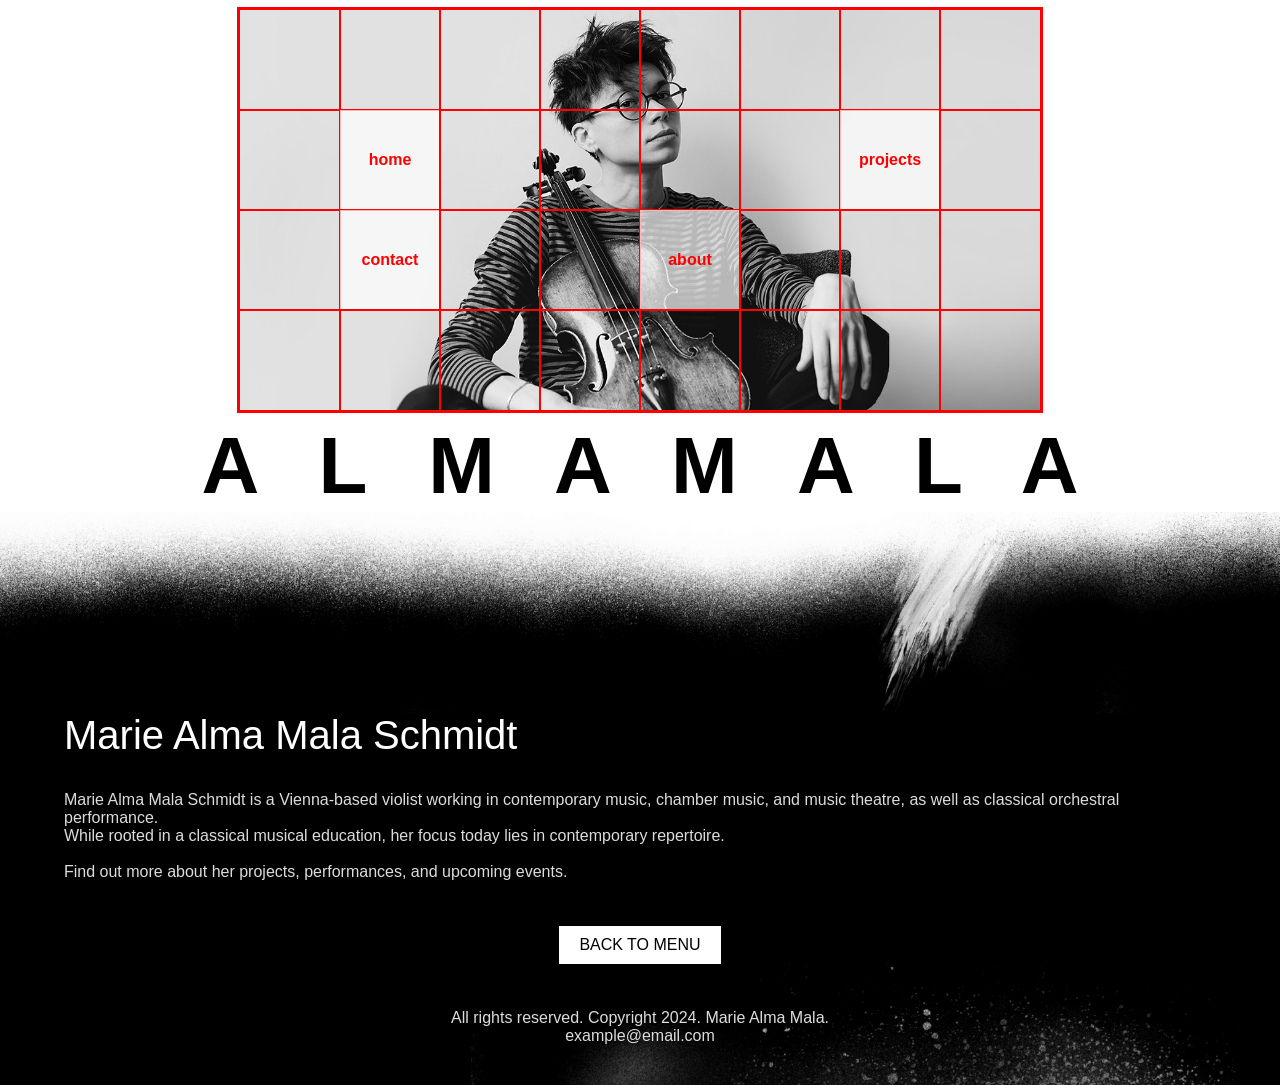
<file: index.html>
<!doctype html>
<html>
<head>
<meta charset="utf-8">
<title>Alma Mala - Viola</title>
<link href="style.css" rel="stylesheet" type="text/css">
<meta name="viewport" content="width=device-width, initial-scale=1.0">
</head>

<body>
	
<header id="header">
		<nav>
			<div class="nav desktoponly" id="nav">
				<a href="" class="menusquare"> </a>
				<a href="" class="menusquare"> </a>
				<a href="" class="menusquare"> </a>
				<a href="" class="menusquare"> </a>
				<a href="" class="menusquare"> </a>
				<a href="" class="menusquare"> </a>
				<a href="" class="menusquare"> </a>
				<a href="" class="menusquare"> </a>
				<a href="" class="menusquare"> </a>
				<a href="index.html" class="menusquare link">home</a>
				<a href="" class="menusquare"> </a>
				<a href="" class="menusquare"> </a>
				<a href="" class="menusquare"> </a>
				<a href="" class="menusquare"> </a>
				<a href="Projects.html" class="menusquare link">projects</a>
				<a href="" class="menusquare"> </a>
				<a href="" class="menusquare"> </a>
				<a href="Contact.html" class="menusquare link">contact</a>
				<a href="" class="menusquare"> </a>
				<a href="" class="menusquare"> </a>
				<a href="About.html" class="menusquare link">about</a>
				<a href="" class="menusquare"> </a>
				<a href="" class="menusquare"> </a>
				<a href="" class="menusquare"> </a>
				<a href="" class="menusquare"> </a>
				<a href="" class="menusquare"> </a>
				<a href="" class="menusquare"> </a>
				<a href="" class="menusquare"> </a>
				<a href="" class="menusquare"> </a>
				<a href="" class="menusquare"> </a>
				<a href="" class="menusquare"> </a>
				<a href="" class="menusquare"> </a>
			</div>
		

			<div class="navmobile" id="navmobile">
				<a href="" class="menusquaremobile"> </a>
				<a href="" class="menusquaremobile"> </a>
				<a href="" class="menusquaremobile"> </a>
				<a href="" class="menusquaremobile"> </a>
				<a href="" class="menusquaremobile"> </a>
				<a href="" class="menusquaremobile"> </a>
				<a href="" class="menusquaremobile"> </a>
				<a href="" class="menusquaremobile"> </a>
				<a href="index.html" class="menusquaremobile link"><h4></h4>home</a>
				<a href="" class="menusquaremobile"> </a>
				<a href="" class="menusquaremobile"> </a>
				<a href="" class="menusquaremobile"> </a>
				<a href="Projects.html" class="menusquaremobile link">projects</a>
				<a href="" class="menusquaremobile"> </a>
				<a href="" class="menusquaremobile"> </a>
				<a href="Contact.html" class="menusquaremobile link">contact</a>
				<a href="" class="menusquaremobile"> </a>
				<a href="" class="menusquaremobile"> </a>
				<a href="About.html" class="menusquaremobile link">about</a>
				<a href="" class="menusquaremobile"> </a>
				<a href="" class="menusquaremobile"> </a>
				<a href="" class="menusquaremobile"> </a>
				<a href="" class="menusquaremobile"> </a>
				<a href="" class="menusquaremobile"> </a>
				<a href="" class="menusquaremobile"> </a>
				<a href="" class="menusquaremobile"> </a>
				<a href="" class="menusquaremobile"> </a>
				<a href="" class="menusquaremobile"> </a>
			</div>
	</nav>
		
	
		<h1 class="desktoponly">A L M A  M A L A</h1>
		<h1 class="h1mobile mobileonly">A L M A<br>M A L A</h1>
	</header>

<div class="black">
	<img src="transition.png" class="transition desktoponly"> 
	<img src="mobiletransition.png" class="mobiletransition mobileonly"> 
	
	<div class="content"> 
		<h2>Marie Alma Mala Schmidt</h2>
		<p>Marie Alma Mala Schmidt is a Vienna-based violist working in contemporary music, chamber music, and music theatre, as well as classical orchestral performance.</p>
		<p>While rooted in a classical musical education, her focus today lies in contemporary repertoire.</p>
		<br>
		<p>Find out more about her projects, performances, and upcoming events.</p>
	</div>
	<a href="#top" class="up">BACK TO MENU</a>
</div>


<footer>
	<p>All rights reserved. Copyright 2024. Marie Alma Mala.</p>
	<p>example@email.com</p>

	</footer>
</body>
</html>
</file>
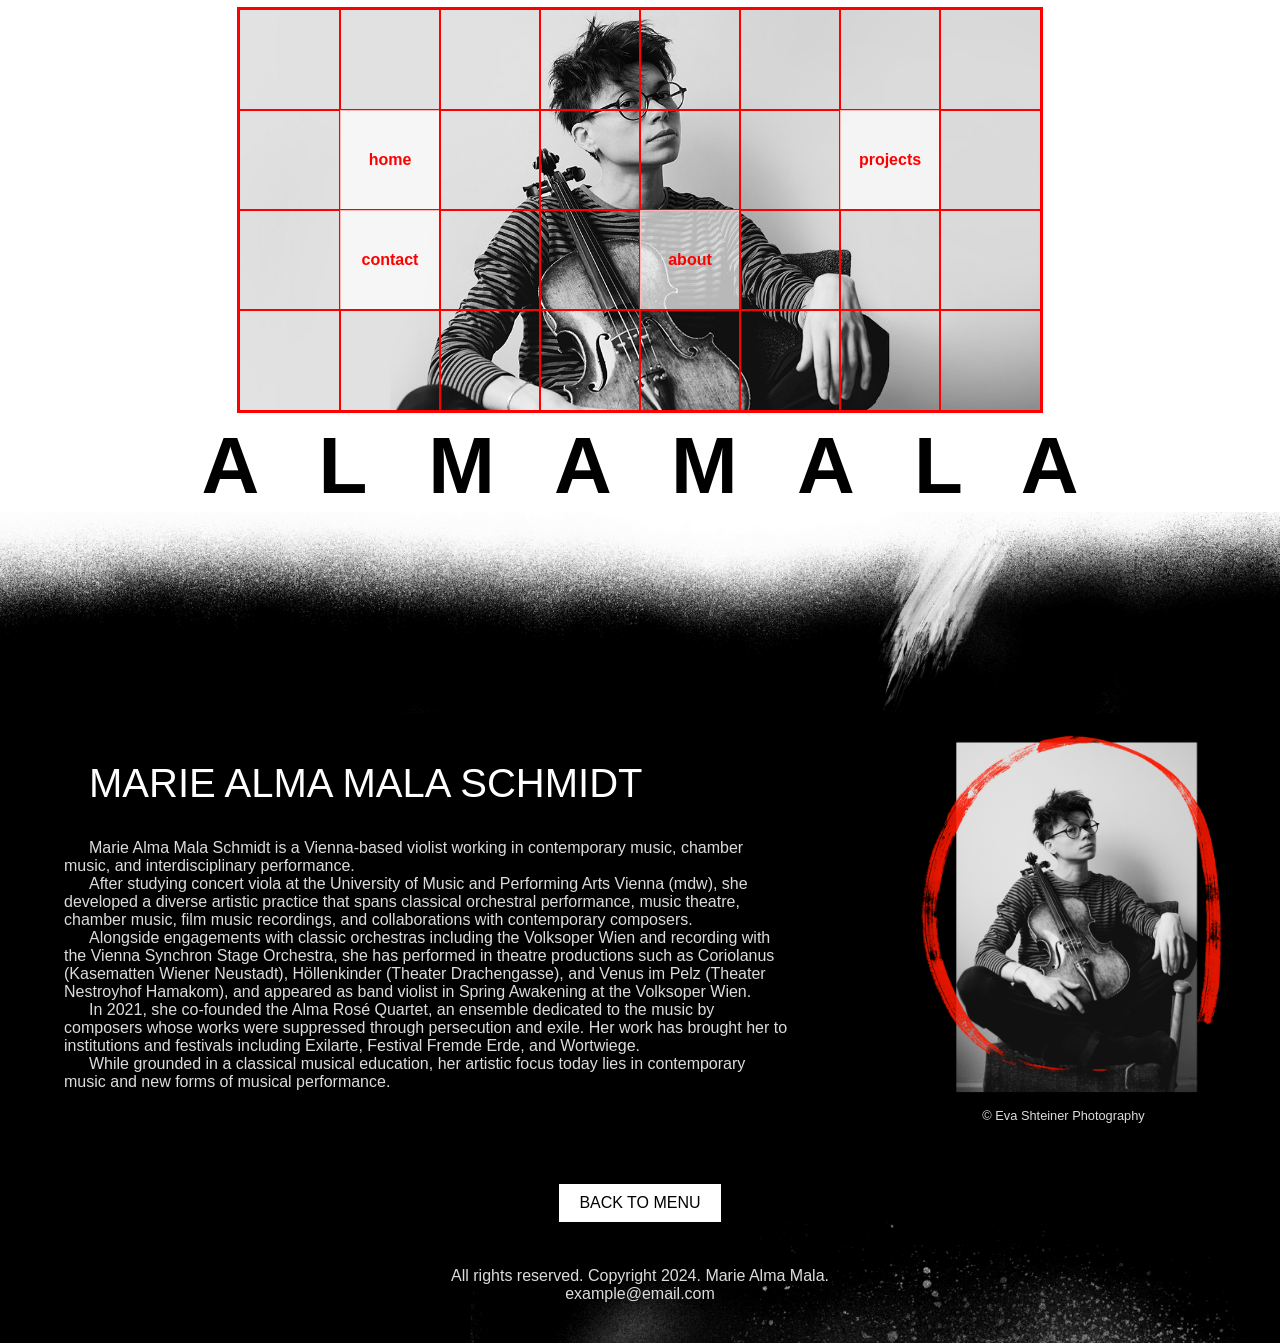
<file: About.html>
<!doctype html>
<html>
<head>
<meta charset="utf-8">
<title>About Marie Alma Mala Schmidt</title>
<link href="style.css" rel="stylesheet" type="text/css">
<meta name="viewport" content="width=device-width, initial-scale=1.0">
</head>

<body>
	
	<header id="header">
		<nav>
			<div class="nav desktoponly" id="nav">
				<a href="" class="menusquare"> </a>
				<a href="" class="menusquare"> </a>
				<a href="" class="menusquare"> </a>
				<a href="" class="menusquare"> </a>
				<a href="" class="menusquare"> </a>
				<a href="" class="menusquare"> </a>
				<a href="" class="menusquare"> </a>
				<a href="" class="menusquare"> </a>
				<a href="" class="menusquare"> </a>
				<a href="index.html" class="menusquare link">home</a>
				<a href="" class="menusquare"> </a>
				<a href="" class="menusquare"> </a>
				<a href="" class="menusquare"> </a>
				<a href="" class="menusquare"> </a>
				<a href="Projects.html" class="menusquare link">projects</a>
				<a href="" class="menusquare"> </a>
				<a href="" class="menusquare"> </a>
				<a href="Contact.html" class="menusquare link">contact</a>
				<a href="" class="menusquare"> </a>
				<a href="" class="menusquare"> </a>
				<a href="About.html" class="menusquare link">about</a>
				<a href="" class="menusquare"> </a>
				<a href="" class="menusquare"> </a>
				<a href="" class="menusquare"> </a>
				<a href="" class="menusquare"> </a>
				<a href="" class="menusquare"> </a>
				<a href="" class="menusquare"> </a>
				<a href="" class="menusquare"> </a>
				<a href="" class="menusquare"> </a>
				<a href="" class="menusquare"> </a>
				<a href="" class="menusquare"> </a>
				<a href="" class="menusquare"> </a>
			</div>
		

		<div class="navmobile" id="navmobile">
				<a href="" class="menusquaremobile"> </a>
				<a href="" class="menusquaremobile"> </a>
				<a href="" class="menusquaremobile"> </a>
				<a href="" class="menusquaremobile"> </a>
				<a href="" class="menusquaremobile"> </a>
				<a href="" class="menusquaremobile"> </a>
				<a href="" class="menusquaremobile"> </a>
				<a href="" class="menusquaremobile"> </a>
				<a href="index.html" class="menusquaremobile link">home</a>
				<a href="" class="menusquaremobile"> </a>
				<a href="" class="menusquaremobile"> </a>
				<a href="" class="menusquaremobile"> </a>
				<a href="Projects.html" class="menusquaremobile link">projects</a>
				<a href="" class="menusquaremobile"> </a>
				<a href="" class="menusquaremobile"> </a>
				<a href="Contact.html" class="menusquaremobile link">contact</a>
				<a href="" class="menusquaremobile"> </a>
				<a href="" class="menusquaremobile"> </a>
				<a href="About.html" class="menusquaremobile link">about</a>
				<a href="" class="menusquaremobile"> </a>
				<a href="" class="menusquaremobile"> </a>
				<a href="" class="menusquaremobile"> </a>
				<a href="" class="menusquaremobile"> </a>
				<a href="" class="menusquaremobile"> </a>
				<a href="" class="menusquaremobile"> </a>
				<a href="" class="menusquaremobile"> </a>
				<a href="" class="menusquaremobile"> </a>
				<a href="" class="menusquaremobile"> </a>
			</div>
	</nav>
		
	
		<h1 class="desktoponly">A L M A  M A L A</h1>
		<h1 class="h1mobile mobileonly">A L M A<br>M A L A</h1>
	</header>

<div class="black">
	<img src="transition.png" class="transition desktoponly"> 
	<img src="mobiletransition.png" class="mobiletransition mobileonly"> 

	<div class="content" id="content"> 
		<h2 class="h2aboutmobile mobileonly">MARIE ALMA MALA SCHMIDT</h2>
		<div class="about">
        	<div class="abouttext">
				<h2 class="desktoponly">MARIE ALMA MALA SCHMIDT</h2>
				<p>Marie Alma Mala Schmidt is a Vienna-based violist working in contemporary music, chamber music, and interdisciplinary performance.</p>
        		<p>After studying concert viola at the University of Music and Performing Arts Vienna (mdw), she developed a diverse artistic practice that spans classical orchestral performance, music theatre, chamber music, film music recordings, and collaborations with contemporary composers.</p>
				<p>Alongside engagements with classic orchestras including the Volksoper Wien and recording with the Vienna Synchron Stage Orchestra, she has performed in theatre productions such as Coriolanus (Kasematten Wiener Neustadt), Höllenkinder (Theater Drachengasse), and Venus im Pelz (Theater Nestroyhof Hamakom), and appeared as band violist in Spring Awakening at the Volksoper Wien.</p>
				<p>In 2021, she co-founded the Alma Rosé Quartet, an ensemble dedicated to the music by composers whose works were suppressed through persecution and exile. Her work has brought her to institutions and festivals including Exilarte, Festival Fremde Erde, and Wortwiege.</p>
				<p>While grounded in a classical musical education, her artistic focus today lies in contemporary music and new forms of musical performance.</p>
        	</div>
       		<div class="aboutimage">
				<figure>
					<img src="mariered.PNG">
					<figcaption>© Eva Shteiner Photography</figcaption>
				</figure>
			</div>
		</div>
	</div>

	<a href="#top" class="up">BACK TO MENU</a>
</div>


<footer>
	<p>All rights reserved. Copyright 2024. Marie Alma Mala.</p>
	<p>example@email.com</p>

	</footer>

	<script>
(function(){
	if (window.matchMedia('(prefers-reduced-motion: reduce)').matches) return;
	const el = document.getElementById('content') || document.querySelector('.content');
	if (!el) return;

	function scrollToElement(el, duration = 2000) {
		const start = window.scrollY || window.pageYOffset;
		const target = el.getBoundingClientRect().top + start;
		const distance = target - start;
		const startTime = performance.now();
		const ease = t => t < 0.5 ? 2*t*t : -1 + (4-2*t)*t; // easeInOut

		function step(now) {
			const t = Math.min(1, (now - startTime) / duration);
			window.scrollTo(0, start + distance * ease(t));
			if (t < 1) requestAnimationFrame(step);
		}
		requestAnimationFrame(step);
	}

	window.addEventListener('load', () => {
		setTimeout(() => {                // slight delay for images/layout
			scrollToElement(el, 2000);      // change 2000 → larger ms to slow more
		}, 150);
	});
})();
</script>


</body>
</html>
</file>
<file: style.css>
@charset "utf-8";
/* CSS Document */
html, body {
  margin: 0;
  padding: 0;
  font-size: 16px;
}


 header {
	text-align: center;
 }

 .nav {
  background-image: url("marieportraitwide.jpg");
  background-size: cover;
  display: grid;
  grid-template-columns: repeat(8, 1fr);
  gap: 0px;
  height: 400px;
  width: 800px;
  margin: 10px auto;
  outline: 3px solid red;
 }


.menusquare {
  display: flex;
  justify-content: center;
  align-items: center;
  text-decoration: none;
  color: red;
  font-family: 'Segoe UI Light', sans-serif;
  font-weight: 800;
  outline: 1px solid red;
  padding: 0;
  width: 100px;
  height: 100px;
  font-size: 1rem;
}

.menusquare:hover {
  cursor: default;
}

.link {
	background-color: rgba(255, 255, 255, 0.7);
	transition: font-size 0.3s ease;
}

.link:hover {
	background-color: rgba(255, 255, 255, 0.8);
	font-size: 1.1em;
	cursor: pointer;
}

h1 {
	font-family: 'Impact', sans-serif;
	font-size: 5em;
	margin-left: 20px;
	margin-bottom: 0;
	margin-top: auto;
	letter-spacing: 0.25em;
}

 .transition {
	width:100%;
	margin: 0;
 }

 .black {
	display: flex;
    flex-direction: column;
	margin-top: 0;
	background-color: black;
	
 }

 h2 {
	font-family: 'Impact', sans-serif;
	color: white;
	margin-left: 5vw;
	font-size: 2.5em;
	font-weight: 300;
	margin-top: 0;
 }

 .black p {
	font-family: 'Segoe UI Light', sans-serif;
	color: #DCDCDC;
	margin: 0 5vw;
 }
 
 .content {
	flex: 1;
	margin-top: 0;
	background-color: black;
	margin-bottom: 5vh;
	
 }

 .up {
	display: block;
	font-family: 'Impact', sans-serif;
	width: max-content; 
	color: black;
	text-decoration: none;
	text-align: center;
	padding: 10px 20px;
	background-color: white;
	margin: 0px auto;
	margin-top: auto;
 }

 .up:hover {
	color: red;
 }

 footer {
	color: #DCDCDC;
	font-family: 'Segoe UI Light', sans-serif;
	text-align: center;
	background-image: url("footernew2.jpg");
	background-size: cover;
	background-position: right center;
  	background-repeat: no-repeat;
	background-color: black;
	padding-top: 45px;
	padding-bottom: 40px;
 }

 footer p {
	margin: 0;
 }

/* About */
 .about {
	display: flex;
    align-items: center;
	text-indent: 25px;
 }
 .abouttext {
	flex: 2;
 }

 .aboutimage {
	flex: 1;
	
 }
 .aboutimage img {
	width: 90%;
	height: auto;
 }

 figcaption {
	color:#DCDCDC;
	font-family: 'Segoe UI Light', sans-serif;
	font-size: 0.8em;
	margin-left: 5vw;
 }

 /* Projects */

 .projects {
 display: grid;
  grid-template-columns: repeat(2, 1fr);
  gap: 40px;
  margin-bottom: 40px;
 }


h3 {
	font-family: 'Impact', sans-serif;
	color: white;
	margin-left: 5vw;
	font-size: 1.9rem;
	font-weight: 300;
}

 .project img {
	width: 100%;
	height: 200px;
	object-fit: cover;
	margin: 0 auto;
	display: block;
 }

 .project a {
	text-decoration: none;
	color: white;
	font-family:Impact, sans-serif;
}

.project a:hover {
	color: red;
}

.project.title {
	margin-left: 0;
}

 .sticky {
	position: sticky; 
	bottom: 0;
 }

 .project-date {
	font-family: 'Segoe UI Light', sans-serif;
	color: #DCDCDC;
	font-weight:bold;

 }

/* Modal */

.readmore {
	display: block;
	padding: 10px 20px;
	background-color: white;
	color: black;
	text-decoration: none;
	font-family: 'Impact', sans-serif;
	font-weight: 300;
	margin: 0 auto;
	margin-top: 15px;
	cursor: pointer;
 }

 .readmore:hover {
	color: red;
 }

 .modal__panel h4 {
	  font-family: 'Impact', sans-serif;
  color: black;
  font-weight: 300;
  font-size: 24px;
 }
.modal__panel p {
  color: black;
  font-family: 'Segoe UI Light', sans-serif;
}

.modal__panel img {
	width: 100%;
	height: auto;
	margin-bottom: 1rem;
}

.modal {
	position:fixed;
	inset:0;
	display:flex;
	align-items:center;
	justify-content:center;
	visibility:hidden;
	opacity:0;
	transition:opacity .2s ease,visibility .2s;
	z-index:1000;
 	padding: 20px;
  	box-sizing: border-box;}
.modal[aria-hidden="false"]{
	visibility:visible;
	opacity:1;}
.modal__backdrop{position:absolute;inset:0;background:#000a;backdrop-filter:blur(2px)}
.modal__panel{
	position:relative;
	background:#fff;
	color:#000;
	padding:1.5rem;
	max-width:600px;
	width:90%;
	box-shadow:0 10px 30px rgba(0,0,0,.35);
	z-index:1;
	max-height: 85vh;
  overflow-y: auto;
}
.modal__panel img {
  width: 100%;
  max-height: 300px;
  object-fit: contain;
  margin-bottom: 1rem;
}
.modal__close{position:absolute;top:.5rem;right:.5rem;background:transparent;border:0;font-size:1.5rem;cursor:pointer}


/* Contacts */

.instalogo {
	display: inline-block;
	width: 50px;
	height: 50px;	
	margin-left: 10vw;
	margin-top: 3vw;
	background-size: cover;
	background-image: url("instalogo.PNG");
}
.instalogo:hover {
	cursor: pointer;
	background-image: url("instalogored.png");
}

.youtubelogo {
	display: inline-block;
	width: 45px;
	height: 45px;	
	margin-top: 3vw;
	margin-left: 1vw;
	background-size: cover;
	background-image: url("youtubelogowhite.PNG");
}
.youtubelogo:hover {
	cursor: pointer;
	background-image: url("youtubelogored.png");
}


/* Mobile */

.navmobile {
	display: none;
}


.mobileonly {
	display: none;
}


@media screen and (max-width: 768px) {
	.desktoponly {
		display: none;
	}

	.mobileonly {
	display: block;
	}

	.nav {
		display: none;
	}
	h1 {
		display: none;
	}
	.h1mobile {
	display: block;
	line-height: 0.9em;
	margin-top: 20px;
	}

	.navmobile {
		background-image: url("marieportraitwide.jpg");
		background-size: cover;
  		display: grid;
  		grid-template-columns: repeat(7, 1fr);
  		gap: 0px;
  		width: calc(100vw - 20px);
   	 	max-width: 100%;
		outline: 1px solid red;
		margin: 20px auto;
  		
	}


	.menusquaremobile {
  		display: flex;
  		justify-content: center;
  		align-items: center;
 	 	text-decoration: none;
 	 	color: red;
  		font-family: 'Segoe UI Light', sans-serif;
  		font-weight: 400;
 	 	outline: 1px solid red;
  		padding: 0;
  		width: auto;
    	height: auto;
    	aspect-ratio: 1 / 1;
}

.menusquaremobile:hover {
  cursor: default;
}

.link {
	font-size: 0.8em;
}

.link:hover {
	cursor: pointer;
	font-size: 0.9em;
}

.mobiletransition {
	display: block;
	width: 100%;
  	height: auto;
	}

.transition {
	display: none;
}

footer
{
	background-size: 130%;
	background-position: right bottom;
}


/* Projects mobile */

.projects {
	grid-template-columns: repeat(1, 1fr);
	padding-bottom: 10px;

}

/* About mobile */

.h2aboutmobile{
	margin-bottom: 0;
}

.about {
	flex-direction: column;
}

.aboutimage {
	order: -1;
	margin-bottom: 3%;
}

.aboutimage img {
	width: 90%;
  	height: auto;
  	max-height: 70vh;
}


}
</file>
